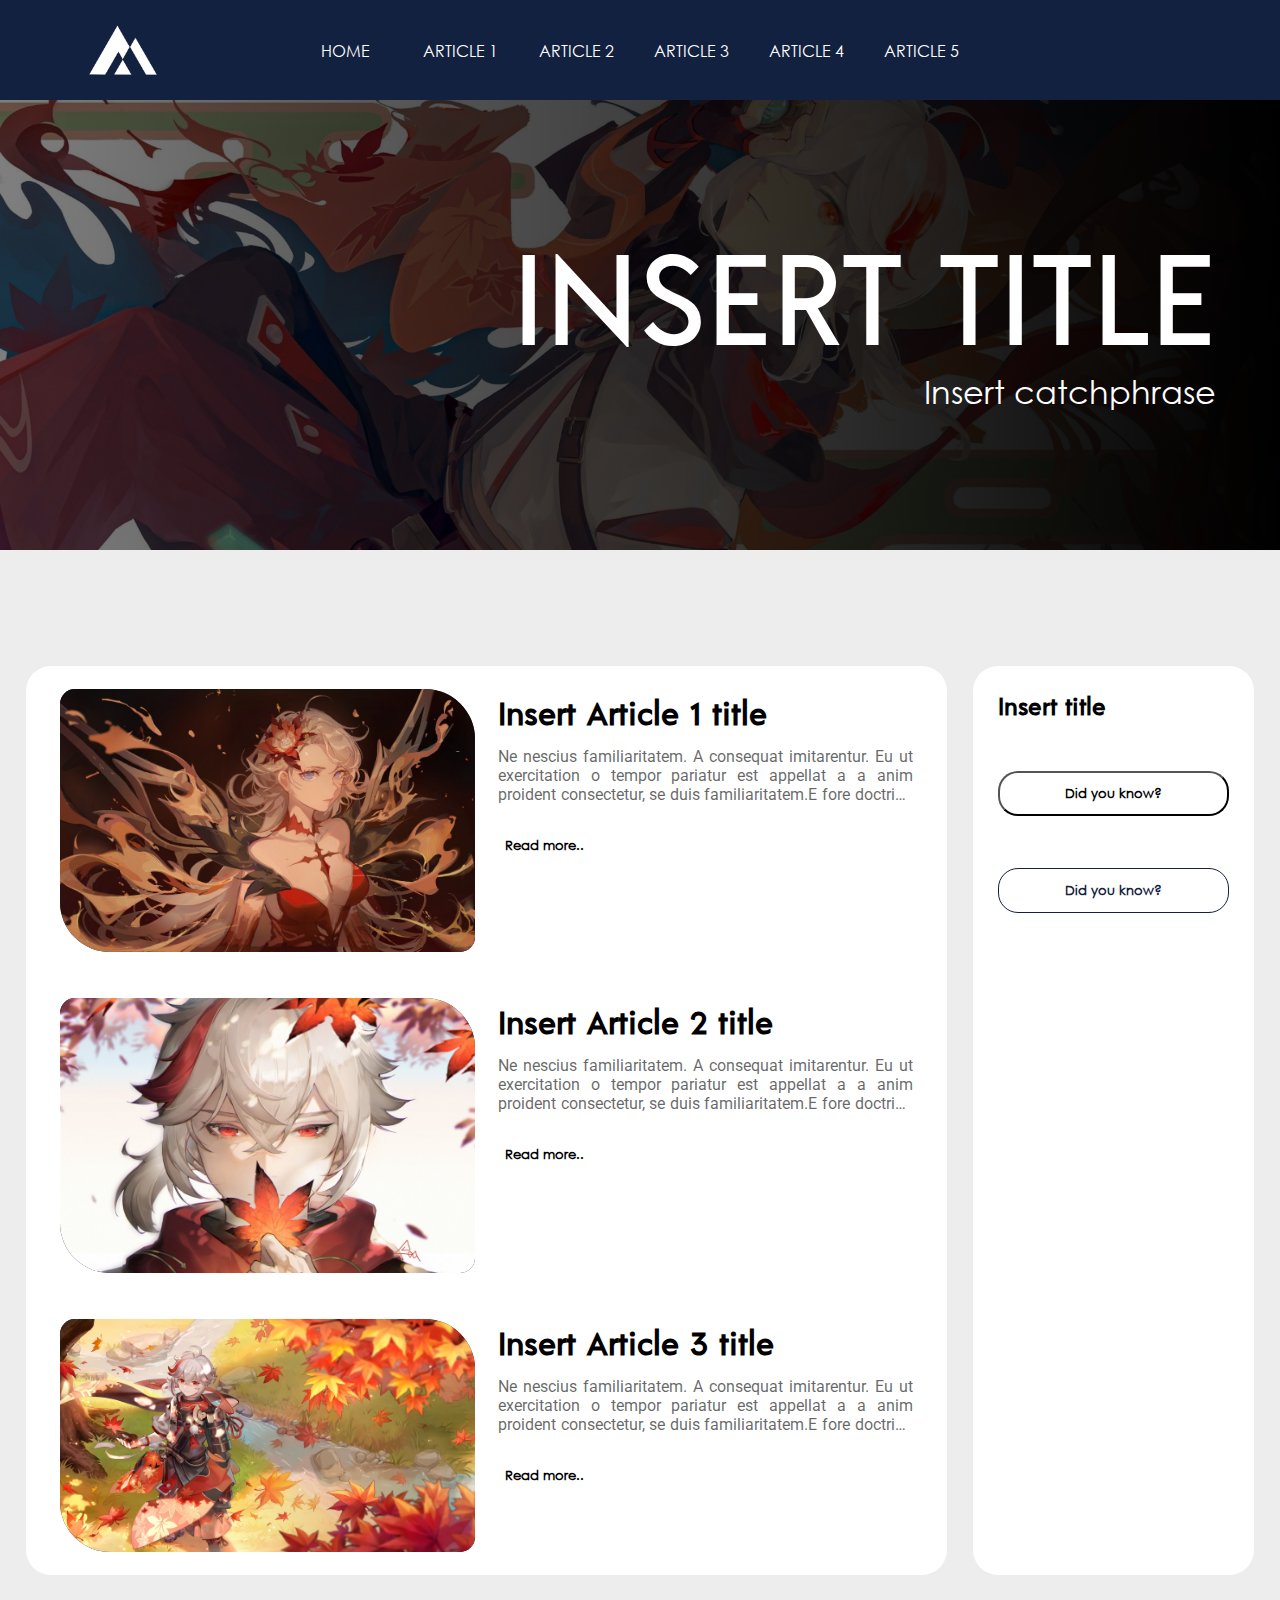
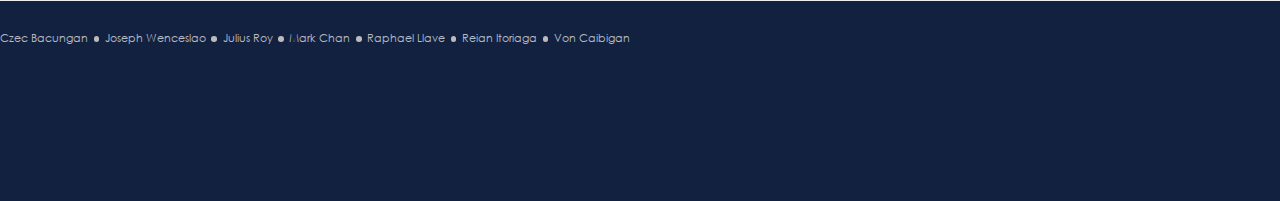
<file: index.html>
<!DOCTYPE html>
<html lang="en" dir="ltr">
  <head>
    <meta charset="utf-8">
    <title>Group project</title>
    <link rel="stylesheet" type="text/css" href="CSS/style.css">
    <link href="https://fonts.googleapis.com/css2?family=Roboto&display=swap" rel="stylesheet">
  </head>
  <body>
    <header>
      <img class="logo" src="Images/logo.png" alt="Logo">
      <div class="navbar">
          <a href="#">Home</a>
          <a href="#">Article 1</a>
          <a href="#">Article 2</a>
          <a href="#">Article 3</a>
          <a href="#">Article 4</a>
          <a href="#">Article 5</a>
      </div>
    </header>
    <section class="hero">
      <div class="title-bar">
        <p id="title">INSERT TITLE</p>
        <p id="semi-title">Insert catchphrase</p>
      </div>
    </section>
    <div class="main">
      <div class="content">
        <div class="image-wrapper">
          <img id="article-img" src="Images/Signora.jpg">
          <div class="image-shadow"></div>
        </div>
        <div class="article-preview">
          <h1>Insert Article 1 title</h1>
          <p>Ne nescius familiaritatem. A consequat imitarentur. Eu ut exercitation o tempor
            pariatur est appellat a a anim proident consectetur, se duis familiaritatem.E
            fore doctrina arbitrantur, admodum veniam offendit est sed irure iudicem
            relinqueret ita an cernantur sempiternum. E noster incididunt distinguantur de
            iis sint voluptate voluptatibus, ullamco fore possumus aliquip se te quorum
            probant quamquam. Fabulas sint amet sed sunt, de sunt aut aute, pariatur est
            ipsum ex fabulas tempor ingeniis proident, legam officia ita ipsum malis,
            quibusdam ita velit constias, tempor constias fidelissimae, occaecat a admodum.</p>
          <input type="button" class="read-article" value="Read more..">
        </div>
        <div class="image-wrapper">
          <img id="article-img" src="Images/Kazuhaleaf.jpg">
          <div class="image-shadow"></div>
        </div>
        <div class="article-preview">
          <h1>Insert Article 2 title</h1>
          <p>Ne nescius familiaritatem. A consequat imitarentur. Eu ut exercitation o tempor
            pariatur est appellat a a anim proident consectetur, se duis familiaritatem.E
            fore doctrina arbitrantur, admodum veniam offendit est sed irure iudicem
            relinqueret ita an cernantur sempiternum. E noster incididunt distinguantur de
            iis sint voluptate voluptatibus, ullamco fore possumus aliquip se te quorum
            probant quamquam. Fabulas sint amet sed sunt, de sunt aut aute, pariatur est
            ipsum ex fabulas tempor ingeniis proident, legam officia ita ipsum malis,
            quibusdam ita velit constias, tempor constias fidelissimae, occaecat a admodum.</p>
          <input type="button" class="read-article" value="Read more..">
        </div>
        <div class="image-wrapper">
          <img id="article-img" src="Images/Kazuhatree.png">
          <div class="image-shadow"></div>
        </div>
        <div class="article-preview">
          <h1>Insert Article 3 title</h1>
          <p>Ne nescius familiaritatem. A consequat imitarentur. Eu ut exercitation o tempor
            pariatur est appellat a a anim proident consectetur, se duis familiaritatem.E
            fore doctrina arbitrantur, admodum veniam offendit est sed irure iudicem
            relinqueret ita an cernantur sempiternum. E noster incididunt distinguantur de
            iis sint voluptate voluptatibus, ullamco fore possumus aliquip se te quorum
            probant quamquam. Fabulas sint amet sed sunt, de sunt aut aute, pariatur est
            ipsum ex fabulas tempor ingeniis proident, legam officia ita ipsum malis,
            quibusdam ita velit constias, tempor constias fidelissimae, occaecat a admodum.</p>
          <input type="button" class="read-article" value="Read more..">
        </div>
      </div>
      <div class="sidebar">
        <h2>Insert title</h2>
        <input type="button" class="toslide" onclick="showHidden()" value="Did you know?" style="order: 2">
        <p class="tospawn" style="order: 1">Lorem ipsum dolor sit amet, consectetur adipisicing elit. Maxime nisi unde doloribus fugiat tempora libero hic, quisquam molestias id, aut quos delectus quia reprehenderit qui omnis nihil ad similique veniam?</p>
        <input type="button" class="imgtoslide" onclick="showHidden()" value="Did you know?" style="order: 5">
        <div class="tospawn" style="order: 4"><img src="Images/Yae.jpg"></div>
      </div>
    </div>
    <footer>
      <div class="footer">
        <div class="footer-names">
          <ul>
            <li>Czec Bacungan<span class="dot"></span></li>
            <li>Joseph Wenceslao<span class="dot"></span></li>
            <li>Julius Roy<span class="dot"></span></li>
            <li>Mark Chan<span class="dot"></span></li>
            <li>Raphael Llave<span class="dot"></span></li>
            <li>Reian Itoriaga<span class="dot"></span></li>
            <li>Von Caibigan</li>
          </ul>
        </div>
        <div class="whitespace"></div>
      </div>
    </footer>
    <script type="text/javascript" src="javascript/web.js"></script>
  </body>
</html>
</file>
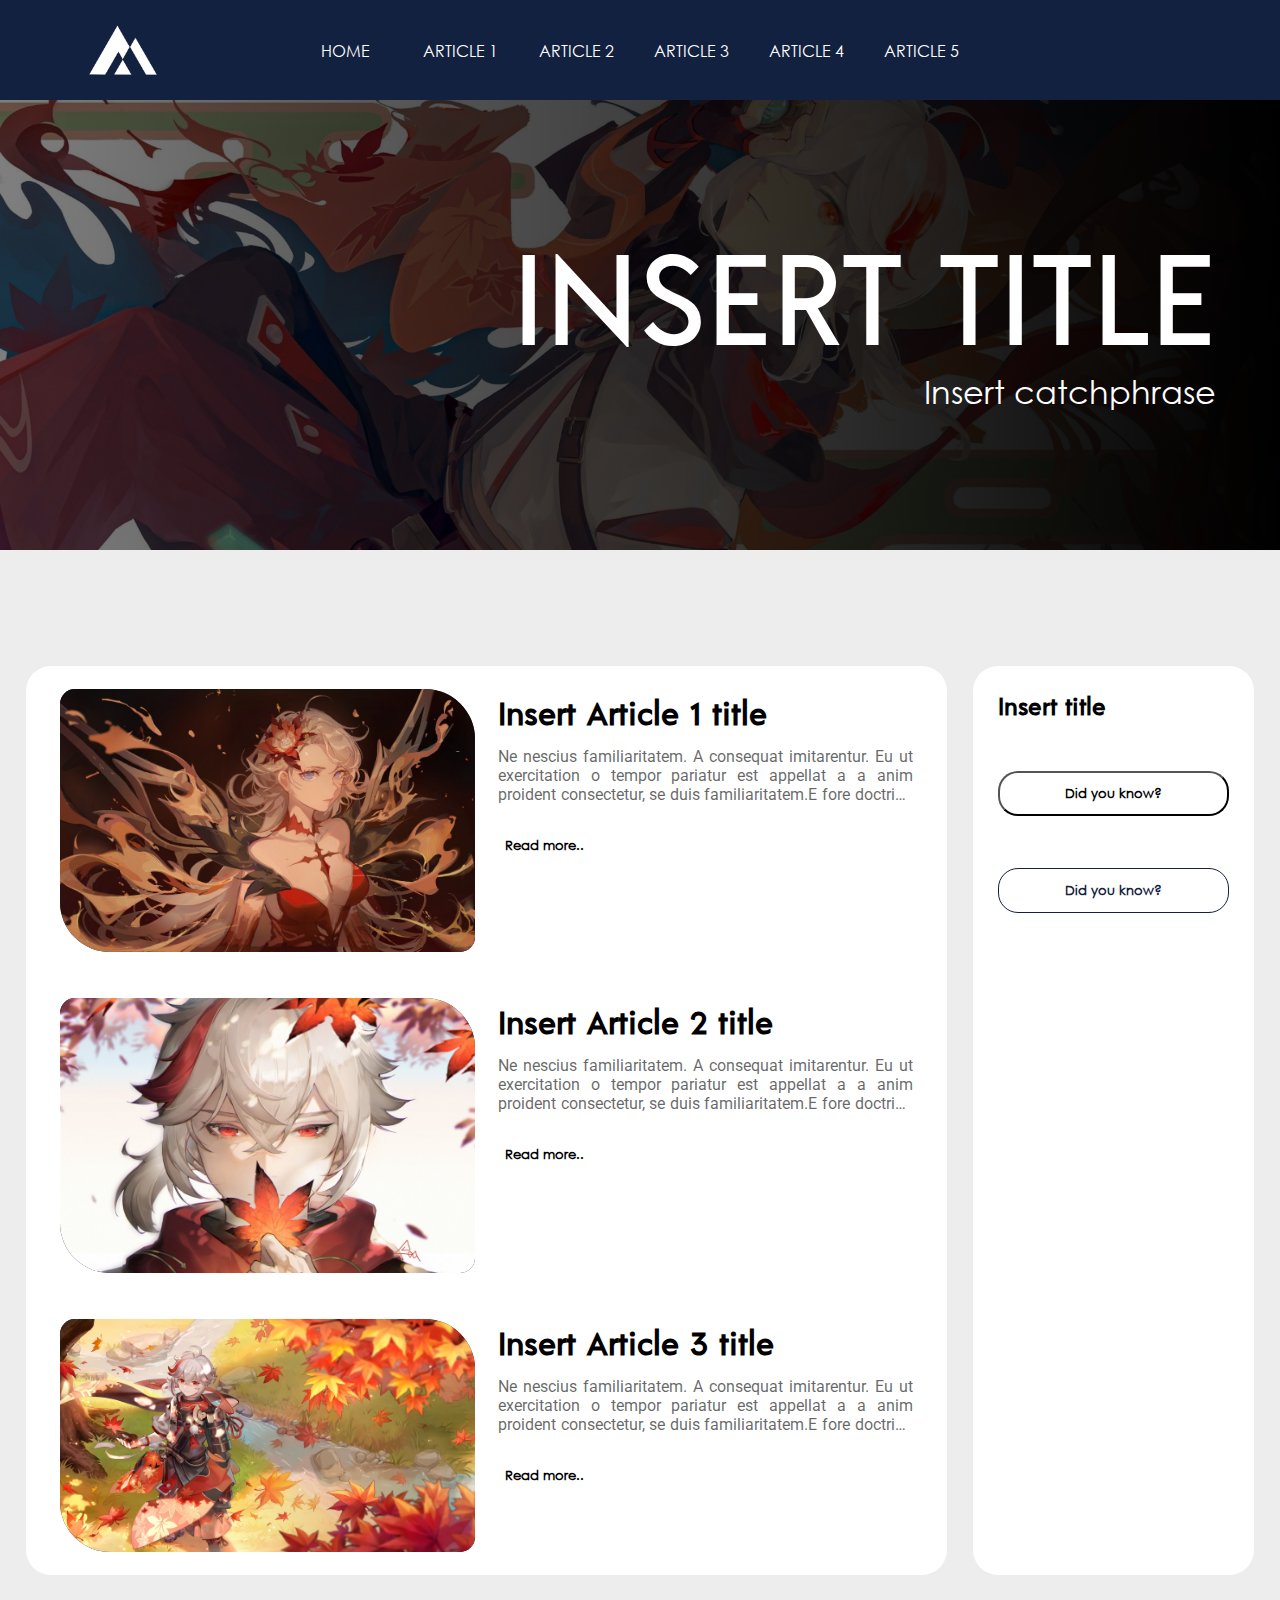
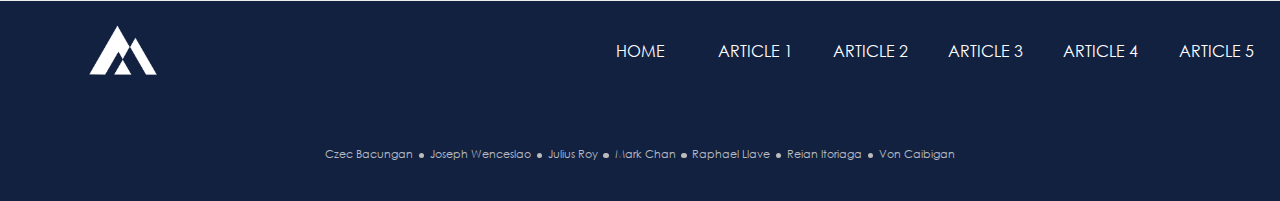
<file: HTML/homepage.html>
<!DOCTYPE html>
<html lang="en" dir="ltr">
  <head>
    <meta charset="utf-8">
    <title>Group project</title>
    <link rel="stylesheet" type="text/css" href="../CSS/style.css">
    <link href="https://fonts.googleapis.com/css2?family=Roboto&display=swap" rel="stylesheet">
  </head>
  <body>
    <header>
      <img class="logo" src="../Images/logo.png" alt="Logo">
      <div class="navbar">
          <a href="#">Home</a>
          <a href="#">Article 1</a>
          <a href="#">Article 2</a>
          <a href="#">Article 3</a>
          <a href="#">Article 4</a>
          <a href="#">Article 5</a>
      </div>
    </header>
    <section class="hero">
      <div class="title-bar">
        <p id="title">INSERT TITLE</p>
        <p id="semi-title">Insert catchphrase</p>
      </div>
    </section>
    <div class="main">
      <div class="content">
        <div class="image-wrapper">
          <img id="article-img" src="../Images/Signora.jpg">
          <div class="image-shadow"></div>
        </div>
        <div class="article-preview">
          <h1>Insert Article 1 title</h1>
          <p>Ne nescius familiaritatem. A consequat imitarentur. Eu ut exercitation o tempor
            pariatur est appellat a a anim proident consectetur, se duis familiaritatem.E
            fore doctrina arbitrantur, admodum veniam offendit est sed irure iudicem
            relinqueret ita an cernantur sempiternum. E noster incididunt distinguantur de
            iis sint voluptate voluptatibus, ullamco fore possumus aliquip se te quorum
            probant quamquam. Fabulas sint amet sed sunt, de sunt aut aute, pariatur est
            ipsum ex fabulas tempor ingeniis proident, legam officia ita ipsum malis,
            quibusdam ita velit constias, tempor constias fidelissimae, occaecat a admodum.</p>
          <input type="button" class="read-article" value="Read more..">
        </div>
        <div class="image-wrapper">
          <img id="article-img" src="../Images/Kazuhaleaf.jpg">
          <div class="image-shadow"></div>
        </div>
        <div class="article-preview">
          <h1>Insert Article 2 title</h1>
          <p>Ne nescius familiaritatem. A consequat imitarentur. Eu ut exercitation o tempor
            pariatur est appellat a a anim proident consectetur, se duis familiaritatem.E
            fore doctrina arbitrantur, admodum veniam offendit est sed irure iudicem
            relinqueret ita an cernantur sempiternum. E noster incididunt distinguantur de
            iis sint voluptate voluptatibus, ullamco fore possumus aliquip se te quorum
            probant quamquam. Fabulas sint amet sed sunt, de sunt aut aute, pariatur est
            ipsum ex fabulas tempor ingeniis proident, legam officia ita ipsum malis,
            quibusdam ita velit constias, tempor constias fidelissimae, occaecat a admodum.</p>
          <input type="button" class="read-article" value="Read more..">
        </div>
        <div class="image-wrapper">
          <img id="article-img" src="../Images/Kazuhatree.png">
          <div class="image-shadow"></div>
        </div>
        <div class="article-preview">
          <h1>Insert Article 3 title</h1>
          <p>Ne nescius familiaritatem. A consequat imitarentur. Eu ut exercitation o tempor
            pariatur est appellat a a anim proident consectetur, se duis familiaritatem.E
            fore doctrina arbitrantur, admodum veniam offendit est sed irure iudicem
            relinqueret ita an cernantur sempiternum. E noster incididunt distinguantur de
            iis sint voluptate voluptatibus, ullamco fore possumus aliquip se te quorum
            probant quamquam. Fabulas sint amet sed sunt, de sunt aut aute, pariatur est
            ipsum ex fabulas tempor ingeniis proident, legam officia ita ipsum malis,
            quibusdam ita velit constias, tempor constias fidelissimae, occaecat a admodum.</p>
          <input type="button" class="read-article" value="Read more..">
        </div>
      </div>
      <div class="sidebar">
        <h2>Insert title</h2>
        <input type="button" class="toslide" onclick="showHidden()" value="Did you know?" style="order: 2">
        <p class="tospawn" style="order: 1">Lorem ipsum dolor sit amet, consectetur adipisicing elit. Maxime nisi unde doloribus fugiat tempora libero hic, quisquam molestias id, aut quos delectus quia reprehenderit qui omnis nihil ad similique veniam?</p>
        <input type="button" class="imgtoslide" onclick="showHidden()" value="Did you know?" style="order: 5">
        <div class="tospawn" style="order: 4"><img src="../Images/Yae.jpg"></div>
      </div>
    </div>
    <footer>
      <div class="footer">
        <img id="footer-logo" class="logo" src="../Images/logo.png" alt="Logo">
        <div class="navbar">
            <a href="#">Home</a>
            <a href="#">Article 1</a>
            <a href="#">Article 2</a>
            <a href="#">Article 3</a>
            <a href="#">Article 4</a>
            <a href="#">Article 5</a>
        </div>
        <div class="break"></div>
        <div class="whitespace"></div>
        <div class="footer-names">
          <ul>
            <li>Czec Bacungan<span class="dot"></span></li>
            <li>Joseph Wenceslao<span class="dot"></span></li>
            <li>Julius Roy<span class="dot"></span></li>
            <li>Mark Chan<span class="dot"></span></li>
            <li>Raphael Llave<span class="dot"></span></li>
            <li>Reian Itoriaga<span class="dot"></span></li>
            <li>Von Caibigan</li>
          </ul>
        </div>
        <div class="whitespace"></div>
      </div>
    </footer>
    <script type="text/javascript" src="../javascript/web.js"></script>
  </body>
</html>
</file>
<file: CSS/style.css>
/* Homepage */

@font-face {
  font-family: Acre;
  src: url("../Fonts/acre-medium.otf");
}

@font-face {
  font-family: Centurygothic;
  src: url("../Fonts/GOTHIC.TTF");
}

body {
  position: relative;
  margin: 0;
  background: rgb(237, 237, 237);
}

header {
  position: relative;
  background: rgb(18, 33, 64);
  height: 100px;
  line-height: 75px;
}

.navbar {
  position: relative;
  display: flex;
  margin: 0;
  padding: 0;
  list-style: none;
  width: 100%;
  height: 100%;
  align-items: center;
  justify-content: center;
  text-align: center;
  font-family: Centurygothic;
}

.logo {
  position: absolute;
  margin: 0.5vh 0 0.5vh 5vw;
  height: 90%;
}

.navbar a {
  display: inline-block;
  width: 8%;
  margin-right: 1vw;
  font-weight: 400;
  text-transform: uppercase;
  text-decoration: none;
  color: white;
  transition: all 400ms ease-in-out;
  transition-property: color, background, font-weight;
}

.navbar a:hover {
  background: white;
  color: rgb(18, 33, 64);
  font-weight: 700;
}

.title-bar {
  position: relative;
  width: 100%;
  height: 50vh;
  background: linear-gradient(to right, rgba(0, 0, 0, .5), rgba(0, 0, 0, 1)), url("../Images/Kazuhaposer.jpg");
  background-size: 100%;
  background-position: 100% 15%;
}

#title {
  padding: 13vh 0 0 0;
  font-family: Acre, sans-serif;
  font-size: 8em;
}

#semi-title {
  font-family: Centurygothic;
  font-size: 2em;
}

#title, #semi-title {
  margin: 0 5vw 0 0;
  text-align: right;
  color: white;
}

.main {
  margin-top: 10vh;
  width: 100%;
  display: grid;
  grid-template-columns: 75% 25%;
}

.content {
  position: relative;
  margin: 2vw 1vw 2vw 2vw;
  border-radius: 25px;
  background: white;
  display: grid;
  grid-template-columns: 50% 50%;
}

.article-preview {
  position: relative;
  margin: 5% 7.5% 5% 2.5%;
}

.article-preview h1 {
  margin: 1% 0 auto 0;
  font-family: Acre;
}

.article-preview p {
  font-family: 'Roboto', sans-serif;
  text-align: justify;
  color: rgba(0, 0, 0, .6);
  overflow: hidden;
  text-overflow: ellipsis;
  display: -webkit-box;
   -webkit-line-clamp: 3; /* number of lines to show */
   -webkit-box-orient: vertical;

}

.read-article {
  position: relative;
  margin: 2.5% 0;
  background: white;
  border: none;
  padding: 0.5em;
  font-family: Centurygothic;
  font-weight: 700;
  text-align: center;
  transition: all 200ms ease-in-out;
  transition-property: background, color;
}

.read-article:hover {
  color: white;
  background: rgb(18, 33, 64);
}

.image-wrapper {
  display: grid;
}

#article-img, .image-shadow {
  grid-column: 1;
  grid-row: 1
}

#article-img {
  width: 90%;
  margin: 5% 2.5% 5% 7.5%;
  border-radius: 15px 50px;
  transition: all 400ms ease-in-out;
  z-index: 5;
}

#article-img:hover {
  transform: translate(1vw, 1vw);
}

.image-shadow {
  width: 90%;
  margin: 5% 2.5% 5% 7.5%;
  background: rgb(18, 33, 64);
  border-radius: 15px 50px;
  transition: all 400ms ease-in-out;
  z-index: 1;
}


 #article-img:hover ~ .image-shadow {
   transform: translate(-1vw, -1vw);
 }


.sidebar {
  margin: 2vw 2vw 2vw 1vw;
  border-radius: 25px;
  background: white;
  display: flex;
  flex-direction: column;
}

.sidebar h2 {
  margin: 2vw 0 2vw 2vw;
  font-family: Acre;
}

.tospawn {
  margin: 0 2vw 0 2vw;
  text-align: justify;
  max-height: 0;
  transition: all 250ms ease-in-out;
  transition-property: max-height, opacity;
  overflow: hidden;
}

.tospawn img {
  width: 100%;
  border-radius: 10%;
}

.toslide {
  margin: 2vw 2vw 2vw 2vw;
  padding: 0.5em;
  height: 5vh;
  background: none;
  color: rgb(18, 33, 64)
  border: 1px solid rgb(18, 33, 64);
  border-radius: 20px;
  font-family: Centurygothic;
  font-weight: 700;
  text-align: center;
  transition: all 400ms ease-in-out;
}


.toslide:hover {
  background: rgb(18, 33, 64);
  border: none;
  color: white;
}


/* #imgtospawn img{
  width: 100%;
} */


.imgtoslide {
  margin: 2vw 2vw 2vw 2vw;
  padding: 0.5em;
  height: 5vh;
  background: none;
  color: rgb(18, 33, 64);
  border: 1px solid rgb(18, 33, 64);
  border-radius: 20px;
  font-family: Centurygothic;
  font-weight: 700;
  text-align: center;
  transition: all 400ms ease-in-out;
}

.imgtoslide:hover {
  background: rgb(18, 33, 64);
  border: none;
  color: white;
}

.footer {
  position: relative;
  background: rgb(18, 33, 64);
  height: 200px;
  line-height: 75px;
  display: flex;
  align-items: baseline;
  flex-wrap: wrap;
  justify-content: space-between;
}

.break {
  flex-basis: 100%;
  height: 0;
}

.footer > .navbar {
  align-items: center;
  justify-content: flex-end;
  text-align: center;
  height: 50%;
}

.footer > .logo {
  height: 45%;
}

.footer-names {
  font-family: Centurygothic;
  font-size: 0.7em;
  color: rgba(255, 255, 255, .7);

}

.footer-names ul{
  margin: 0;
  padding: 0;
  overflow: hidden;
  list-style: none;
  align-content: center;
}

.footer-names li{
  float: left;
}

.dot {
  height: 0.5em;
  width: 0.5em;
  margin: 0 0.5em;
  background-color: #bbb;
  border-radius: 50%;
  display: inline-block;
}

.whitespace {
  height: 1px;
  width: 1px;
  color: transparent;
}
</file>
